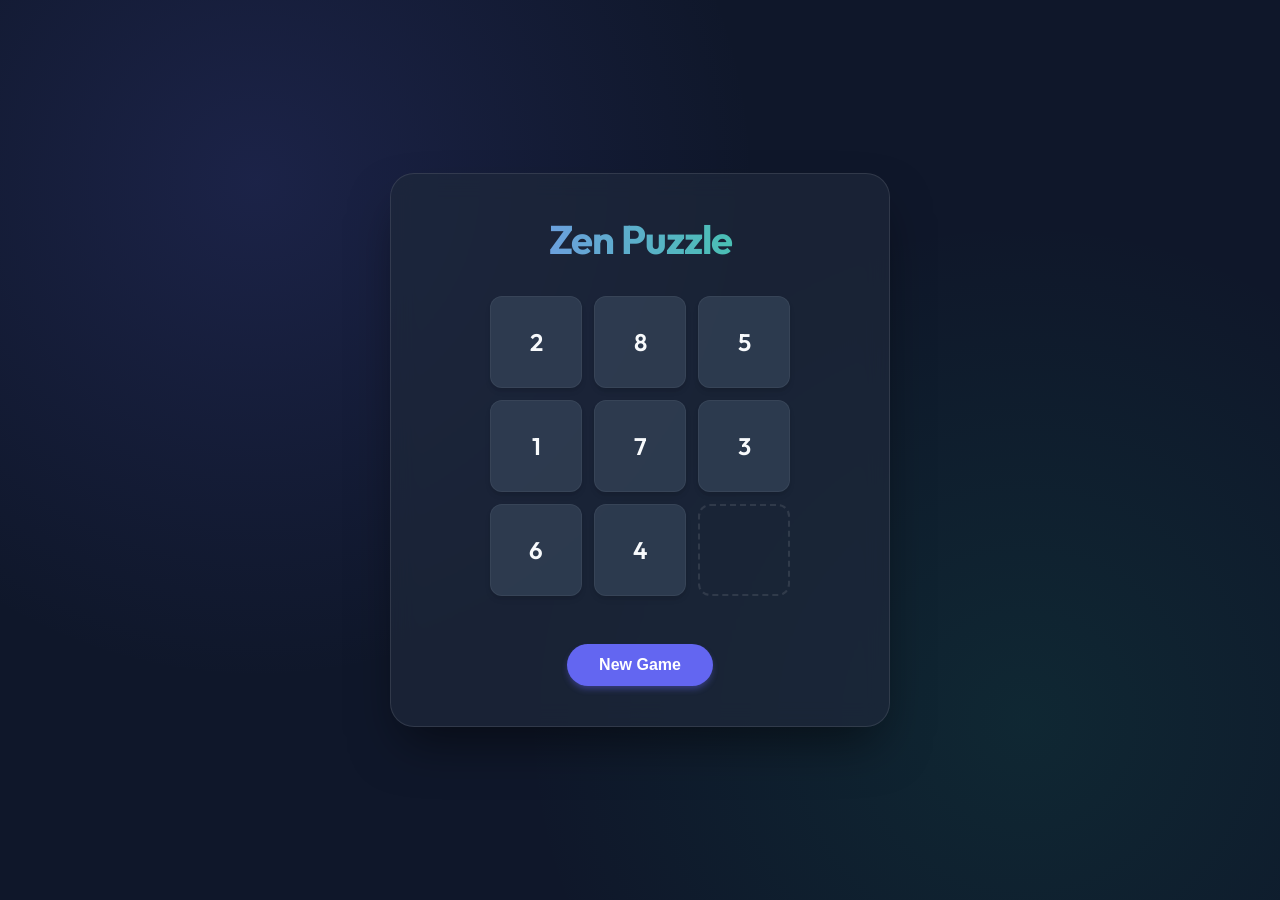
<file: index.html>
<!DOCTYPE html>
<html lang="en">
<head>
    <meta charset="UTF-8">
    <meta name="viewport" content="width=device-width, initial-scale=1.0">
    <meta name="description" content="A beautiful and modern sliding puzzle game built with HTML, CSS, and JavaScript.">
    <title>Zen Sliding Puzzle</title>
    <link rel="preconnect" href="https://fonts.googleapis.com">
    <link rel="preconnect" href="https://fonts.gstatic.com" crossorigin>
    <link href="https://fonts.googleapis.com/css2?family=Outfit:wght@400;600;700&display=swap" rel="stylesheet">
    <link rel="stylesheet" href="style.css">
</head>
<body>
    <div id="game-container">
        <h1>Zen Puzzle</h1>
        <div id="game-board"></div>
        <button id="new-game-btn">New Game</button>
        <p id="win-message" class="hidden">✨ Masterful Alignment! ✨</p>
    </div>
    <script src="script.js"></script>
</body>
</html>
</file>
<file: style.css>
:root {
    --primary-color: #6366f1;
    --primary-hover: #4f46e5;
    --bg-color: #0f172a;
    --card-bg: rgba(30, 41, 59, 0.7);
    --text-color: #f8fafc;
    --tile-bg: rgba(51, 65, 85, 0.8);
    --tile-text: #f8fafc;
    --tile-empty: transparent;
    --tile-correct: #10b981;
    --border-radius: 12px;
    --transition-speed: 0.3s;
    --font-main: 'Outfit', sans-serif;
}

* {
    margin: 0;
    padding: 0;
    box-sizing: border-box;
}

body {
    font-family: var(--font-main);
    background-color: var(--bg-color);
    background-image: 
        radial-gradient(circle at 20% 20%, rgba(99, 102, 241, 0.15) 0%, transparent 40%),
        radial-gradient(circle at 80% 80%, rgba(16, 185, 129, 0.1) 0%, transparent 40%);
    color: var(--text-color);
    min-height: 100vh;
    display: flex;
    justify-content: center;
    align-items: center;
    overflow: hidden;
}

#game-container {
    background: var(--card-bg);
    backdrop-filter: blur(12px);
    -webkit-backdrop-filter: blur(12px);
    padding: 2.5rem;
    border-radius: 24px;
    border: 1px solid rgba(255, 255, 255, 0.1);
    box-shadow: 0 25px 50px -12px rgba(0, 0, 0, 0.5);
    text-align: center;
    max-width: 500px;
    width: 90%;
    animation: fadeIn 0.8s ease-out;
}

@keyframes fadeIn {
    from { opacity: 0; transform: translateY(20px); }
    to { opacity: 1; transform: translateY(0); }
}

h1 {
    font-size: 2.5rem;
    font-weight: 700;
    margin-bottom: 1.5rem;
    background: linear-gradient(to right, #818cf8, #34d399);
    -webkit-background-clip: text;
    background-clip: text;
    -webkit-text-fill-color: transparent;
    letter-spacing: -0.025em;
}

#game-board {
    display: grid;
    grid-template-columns: repeat(3, 1fr);
    grid-template-rows: repeat(3, 1fr);
    gap: 12px;
    margin: 2rem auto;
    width: 300px;
    height: 300px;
    perspective: 1000px;
}

.tile {
    background: var(--tile-bg);
    color: var(--tile-text);
    display: flex;
    justify-content: center;
    align-items: center;
    font-size: 1.5rem;
    font-weight: 600;
    border-radius: var(--border-radius);
    cursor: pointer;
    user-select: none;
    transition: all var(--transition-speed) cubic-bezier(0.4, 0, 0.2, 1);
    box-shadow: 0 4px 6px -1px rgba(0, 0, 0, 0.1), 0 2px 4px -1px rgba(0, 0, 0, 0.06);
    border: 1px solid rgba(255, 255, 255, 0.05);
}

.tile:hover:not(.empty) {
    transform: scale(1.05) translateY(-2px);
    background: var(--primary-color);
    box-shadow: 0 10px 15px -3px rgba(99, 102, 241, 0.4);
}

.tile.empty {
    background: var(--tile-empty);
    cursor: default;
    border: 2px dashed rgba(255, 255, 255, 0.1);
    box-shadow: none;
}

.tile.correct {
    border-color: var(--tile-correct);
    color: var(--tile-correct);
}

#new-game-btn {
    background: var(--primary-color);
    color: white;
    border: none;
    padding: 0.75rem 2rem;
    font-size: 1rem;
    font-weight: 600;
    border-radius: 9999px;
    cursor: pointer;
    transition: all 0.2s ease;
    box-shadow: 0 4px 6px -1px rgba(99, 102, 241, 0.4);
    margin-top: 1rem;
}

#new-game-btn:hover {
    background: var(--primary-hover);
    transform: scale(1.05);
    box-shadow: 0 6px 8px -1px rgba(99, 102, 241, 0.6);
}

#new-game-btn:active {
    transform: scale(0.98);
}

#win-message {
    margin-top: 1.5rem;
    font-size: 1.25rem;
    font-weight: 600;
    color: var(--tile-correct);
    height: 1.5rem;
    opacity: 0;
    transition: opacity 0.5s ease;
}

#win-message.visible {
    opacity: 1;
}

.hidden {
    display: none;
}

@media (max-width: 400px) {
    #game-board {
        width: 240px;
        height: 240px;
        gap: 8px;
    }
    .tile {
        font-size: 1.25rem;
    }
}
</file>
